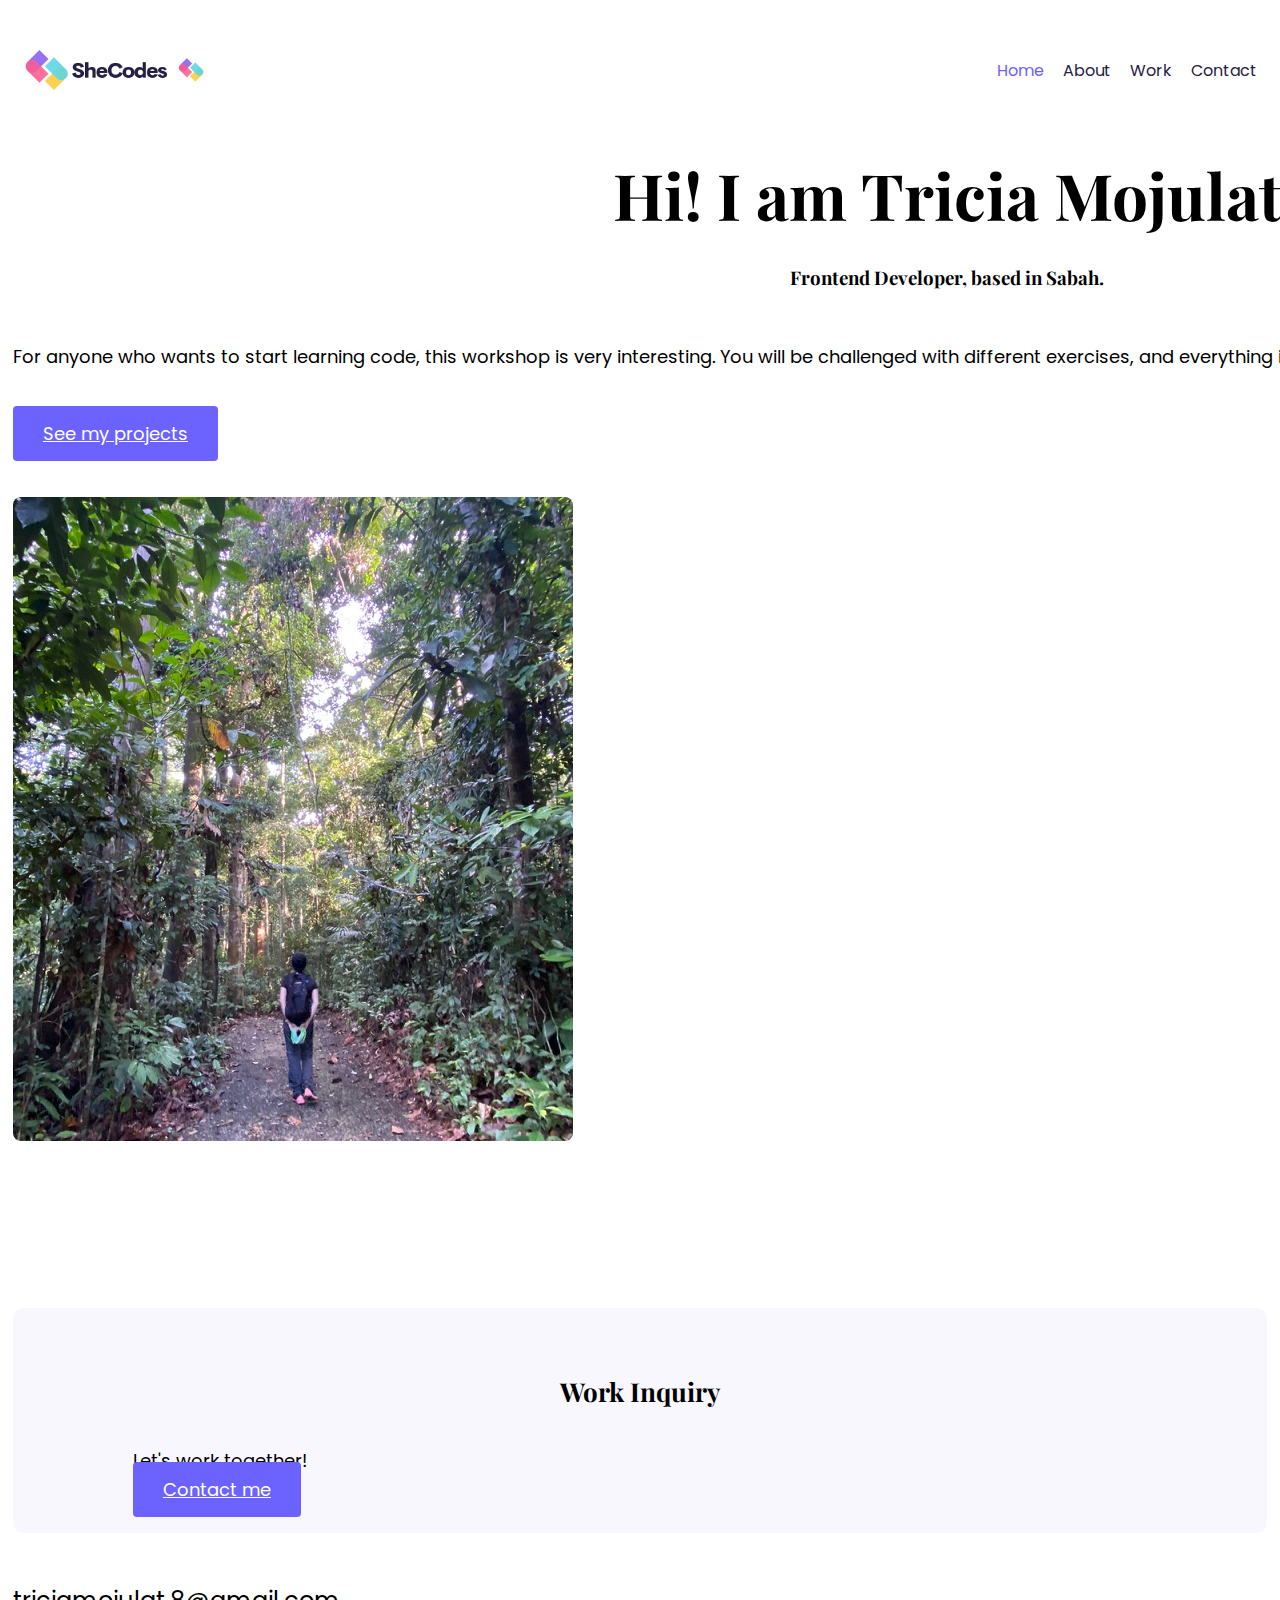
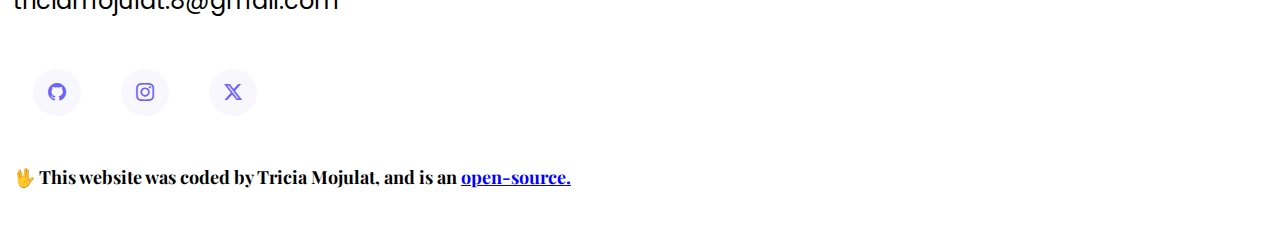
<file: about.html>
<!DOCTYPE html>
<html lang="en">
  <head>
    <meta charset="UTF-8" />
    <meta http-equiv="X-UA-Compatible" content="IE=edge" />
    <meta name="viewport" content="width=device-width, initial-scale=1.0" />
    <meta
      name="description"
      content="Portfolio of Tricia Mojulat, a front-end developer based in Malaysia. Her designs are unique and stands out from others."
    />
    <link
      href="https://cdn.jsdelivr.net/npm/bootstrap@5.3.2/dist/css/bootstrap.min.css"
      rel="stylesheet"
      integrity="sha384-T3c6CoIi6uLrA9TneNEoa7RxnatzjcDSCmG1MXxSR1GAsXEV/Dwwykc2MPK8M2HN"
      crossorigin="anonymous"
    />
    <link rel="preconnect" href="https://fonts.googleapis.com" />
    <link rel="preconnect" href="https://fonts.gstatic.com" crossorigin />
    <link
      href="https://fonts.googleapis.com/css2?family=Croissant+One&family=Dancing+Script&family=Kablammo&family=Montserrat:ital,wght@1,200&family=Nanum+Myeongjo:wght@700&family=Playfair+Display&family=Poppins:wght@300;400&family=Roboto+Mono:wght@300&display=swap"
      rel="stylesheet"
    />
    <link
      rel="stylesheet"
      href="https://cdn.jsdelivr.net/npm/bootstrap-icons@1.11.1/font/bootstrap-icons.css"
    />
    <script
      src="https://cdn.jsdelivr.net/npm/bootstrap@5.3.2/dist/js/bootstrap.bundle.min.js"
      integrity="sha384-C6RzsynM9kWDrMNeT87bh95OGNyZPhcTNXj1NW7RuBCsyN/o0jlpcV8Qyq46cDfL"
      crossorigin="anonymous"
    ></script>

    <link rel="stylesheet" href="crs/styles.css" />
    <title>About - Tricia Mojulat</title>
  </head>
  <body>
    <div class="container">
      <nav class="d-flex justify-content-between">
        <a href="#">
          <img
            src="images/shecodeslogo.png"
            class="logo d-none d-md-block"
            alt="logo"
          />
          <img
            src="images/shecodes-logo-small.jpeg"
            class="logo d-none d-md-none"
            alt="logo"
          />
        </a>
        <ul>
          <li class="active">
            <a href="/index.html">Home</a>
          </li>
          <li>
            <a href="/about.html">About</a>
          </li>
          <li>
            <a href="/work.html">Work</a>
          </li>
          <li>
            <a href="/contact.html">Contact</a>
          </li>
        </ul>
      </nav>
    </div>
    <div class="about-section container">
      <div class="row">
        <div class="col-lg-6">
          <div class="about-section-container">
            <h1 class="mb-4">Hi! I am Tricia Mojulat</h1>
            <h3 class="mb-4">Frontend Developer, based in Sabah.</h3>
            <p class="mb-5">
              For anyone who wants to start learning code, this workshop is very
              interesting. You will be challenged with different exercises, and
              everything is well explained, homework and deadlines are good for
              keep focus
            </p>
            <a href="/contact.html" class="btn btn-branding">See my projects</a>
          </div>
        </div>
        <div class="col-lg-6">
          <img src="images/ResponsiveW5Ls.png" alt class="img-fluid" />
        </div>
      </div>
      <footer>
        <div class="contact-box justify-content-between mb-5 d-none d-md-flex">
          <div>
            <h4>Work Inquiry</h4>
            <p class="text-muted">Let's work together!</p>
          </div>
          <div>
            <a href="/contact.html" class="btn btn-branding">Contact me</a>
          </div>
        </div>
        <div class="d-flex justify-content-center mb-5">
          <a href="mailto:triciamojulat.8@gmail.com" class="email-link"
            >triciamojulat.8@gmail.com</a
          >
        </div>
        <div class="social-links d-flex justify-content-center mb-5">
          <a href="https://www.github.com/triciamojulat" target="blank">
            <i class="bi bi-github"></i>
          </a>
          <a href="https://www.instagram.com/triciamojulat" target="blank">
            <i class="bi bi-instagram"></i>
          </a>
          <a href="https://www.twitter.com/triciamojulat" target="blank">
            <i class="bi bi-twitter-x"></i>
          </a>
        </div>
        <p class="text-center mt-5">
          🖖 This website was coded by Tricia Mojulat, and is an
          <a href="https://github.com/tmojulat/Responsive-W7-SEO" target="_blank"
            >open-source.</a
          >
        </p>
      </footer>
    </div>
  </body>
</html>
</file>
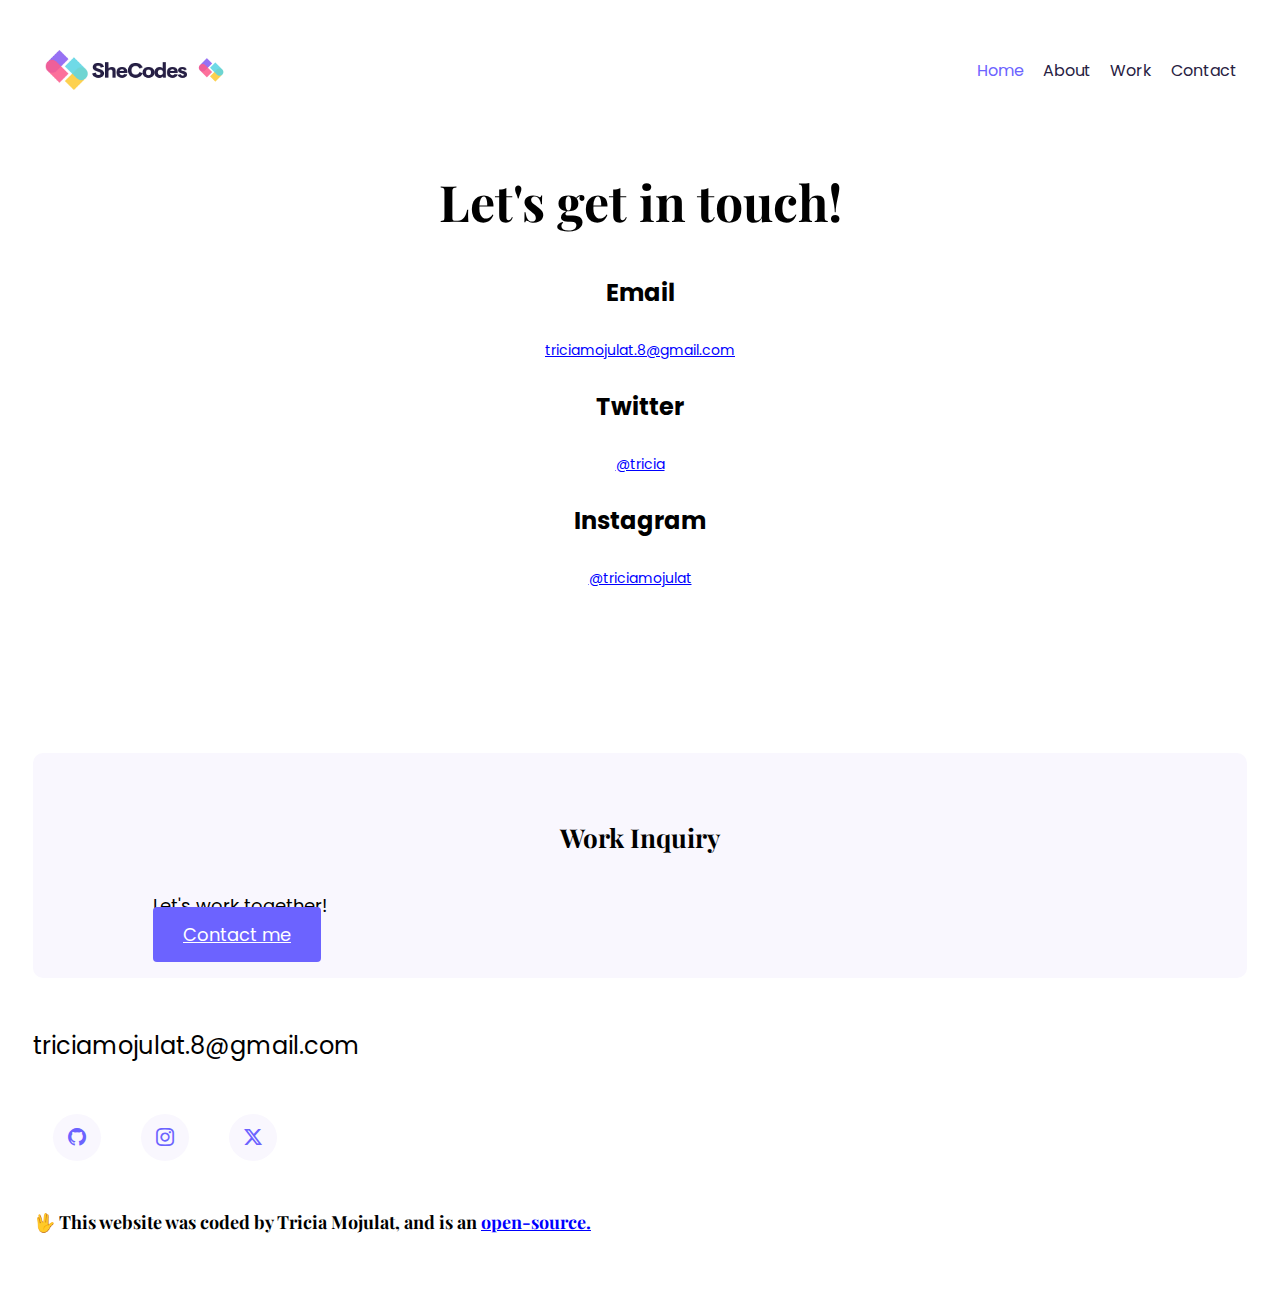
<file: contact.html>
<!DOCTYPE html>
<html lang="en">
  <head>
    <meta charset="UTF-8" />
    <meta http-equiv="X-UA-Compatible" content="IE=edge" />
    <meta name="viewport" content="width=device-width, initial-scale=1.0" />
    <meta name="description" content="Tricia is a front-end developer based in Malaysia. Her designs are unique and stands out from others. Contact her for ideas and work"/>
    <link
      href="https://cdn.jsdelivr.net/npm/bootstrap@5.3.2/dist/css/bootstrap.min.css"
      rel="stylesheet"
      integrity="sha384-T3c6CoIi6uLrA9TneNEoa7RxnatzjcDSCmG1MXxSR1GAsXEV/Dwwykc2MPK8M2HN"
      crossorigin="anonymous"
    />
    <link rel="preconnect" href="https://fonts.googleapis.com" />
    <link rel="preconnect" href="https://fonts.gstatic.com" crossorigin />
    <link
      href="https://fonts.googleapis.com/css2?family=Croissant+One&family=Dancing+Script&family=Kablammo&family=Montserrat:ital,wght@1,200&family=Nanum+Myeongjo:wght@700&family=Playfair+Display&family=Poppins:wght@300;400&family=Roboto+Mono:wght@300&display=swap"
      rel="stylesheet"
    />
    <link
      href="https://fonts.googleapis.com/css2?family=Playfair+Display:wght@700&family=Poppins:wght@500;700&display=swap"
      rel="stylesheet"
    />
    <link rel="stylesheet" href="https://cdn.jsdelivr.net/npm/bootstrap-icons@1.11.1/font/bootstrap-icons.css">
    <script
      src="https://cdn.jsdelivr.net/npm/bootstrap@5.3.2/dist/js/bootstrap.bundle.min.js"
      integrity="sha384-C6RzsynM9kWDrMNeT87bh95OGNyZPhcTNXj1NW7RuBCsyN/o0jlpcV8Qyq46cDfL"
      crossorigin="anonymous"
    ></script>

    <link rel="stylesheet" href="crs/styles.css" />
    <title>Contact me - Tricia Mojulat</title>
  </head>
  <body>
    <div class="content-container container">
        <nav class="d-flex justify-content-between">
        <a href="/">
          <img
            src="images/shecodeslogo.png"
            class="logo d-none d-md-block"
            alt="logo"
          />
          <img
            src="images/shecodes-logo-small.jpeg"
            class="logo d-none d-md-none"
            alt="logo"
          />
        </a>
        <ul>
          <li class="active">
            <a href="/">Home</a>
          </li>
          <li>
            <a href="/about.html">About</a>
          </li>
          <li>
            <a href="/work.html">Work</a>
          </li>
          <li>
            <a href="/contact.html">Contact</a>
          </li>
        </ul>
      </nav>
      <div class="content">
        <h1 class="mb-5">Let's get in touch!</h1>
        <h3>Email</h3>
        <p>
          <a href="mailto:triciamojulat.8@gmail.com"
            >triciamojulat.8@gmail.com</a
          >
        </p>
        <h3>Twitter</h3>
        <p>
          <a href="mailto:triciamojulat.8@gmail.com">@tricia</a>
        </p>
        <h3>Instagram</h3>
        <p>
          <a href="mailto:triciamojulat.8@gmail.com">@triciamojulat</a>
        </p>
      </div>
      <footer>
          <div class="contact-box justify-content-between mb-5 d-none d-md-flex">
            <div>
          <h4>
            Work Inquiry
          </h4>
          <p class="text-muted">
            Let's work together!
          </p>
        </div>
        <div>
          <a href="/contact.html" class="btn btn-branding">Contact me</a>
          </div>
        </div>
          <div class="d-flex justify-content-center mb-5">
          <a href="mailto:triciamojulat.8@gmail.com" class="email-link">triciamojulat.8@gmail.com</a>
         </div>
          <div class="social-links d-flex justify-content-center mb-5">
         <a href="https://www.github.com/triciamojulat" target="blank">
            <i class="bi bi-github"></i>
          </a>  
          <a href="https://www.instagram.com/triciamojulat" target="blank">
            <i class="bi bi-instagram"></i>
          </a>  
          <a href="https://www.twitter.com/triciamojulat" target="blank">
          <i class="bi bi-twitter-x"></i>
        </a>     
          </div>
          <p class="text-center mt-5">🖖 This website was coded by Tricia Mojulat, and is an
            <a href="https://github.com/tmojulat/Responsive-W7-SEO" target="_blank">open-source.</a> 
          </p>
        </footer>   
    </div>
  </body>
</html>
</file>
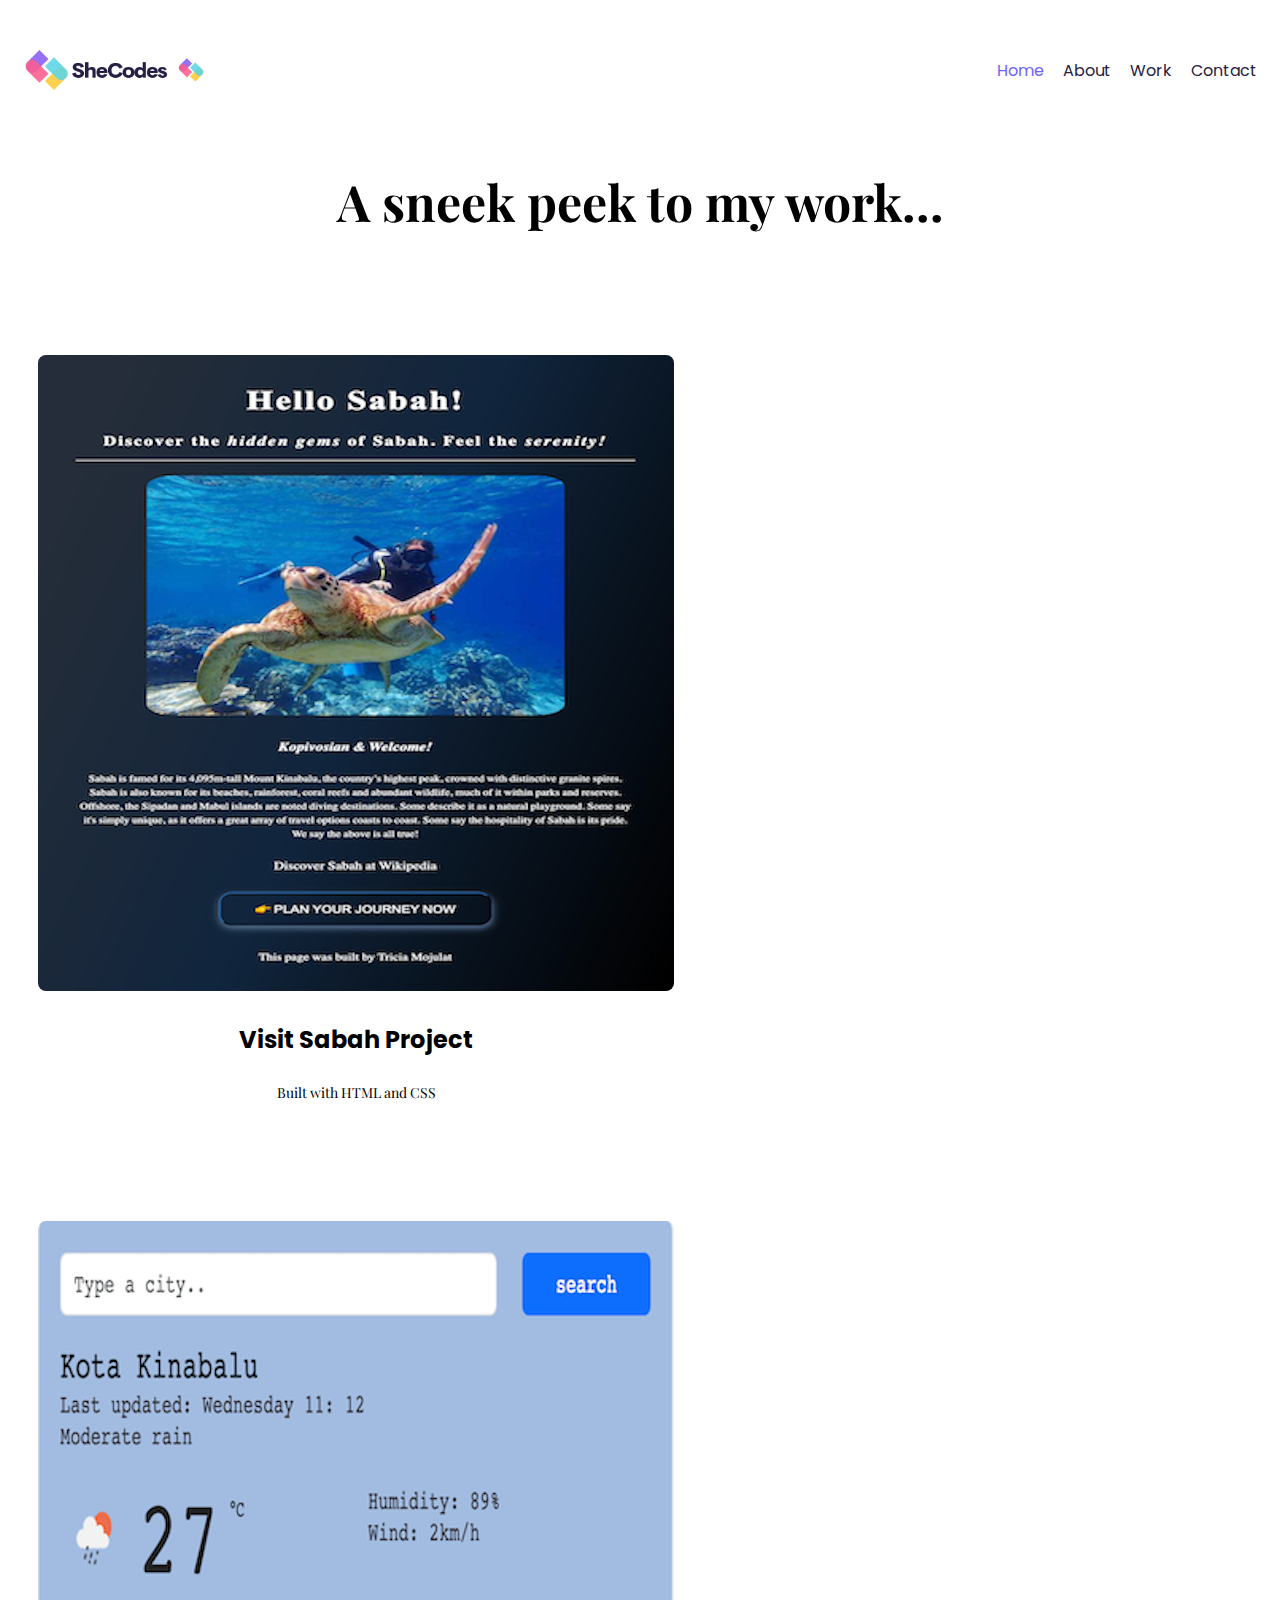
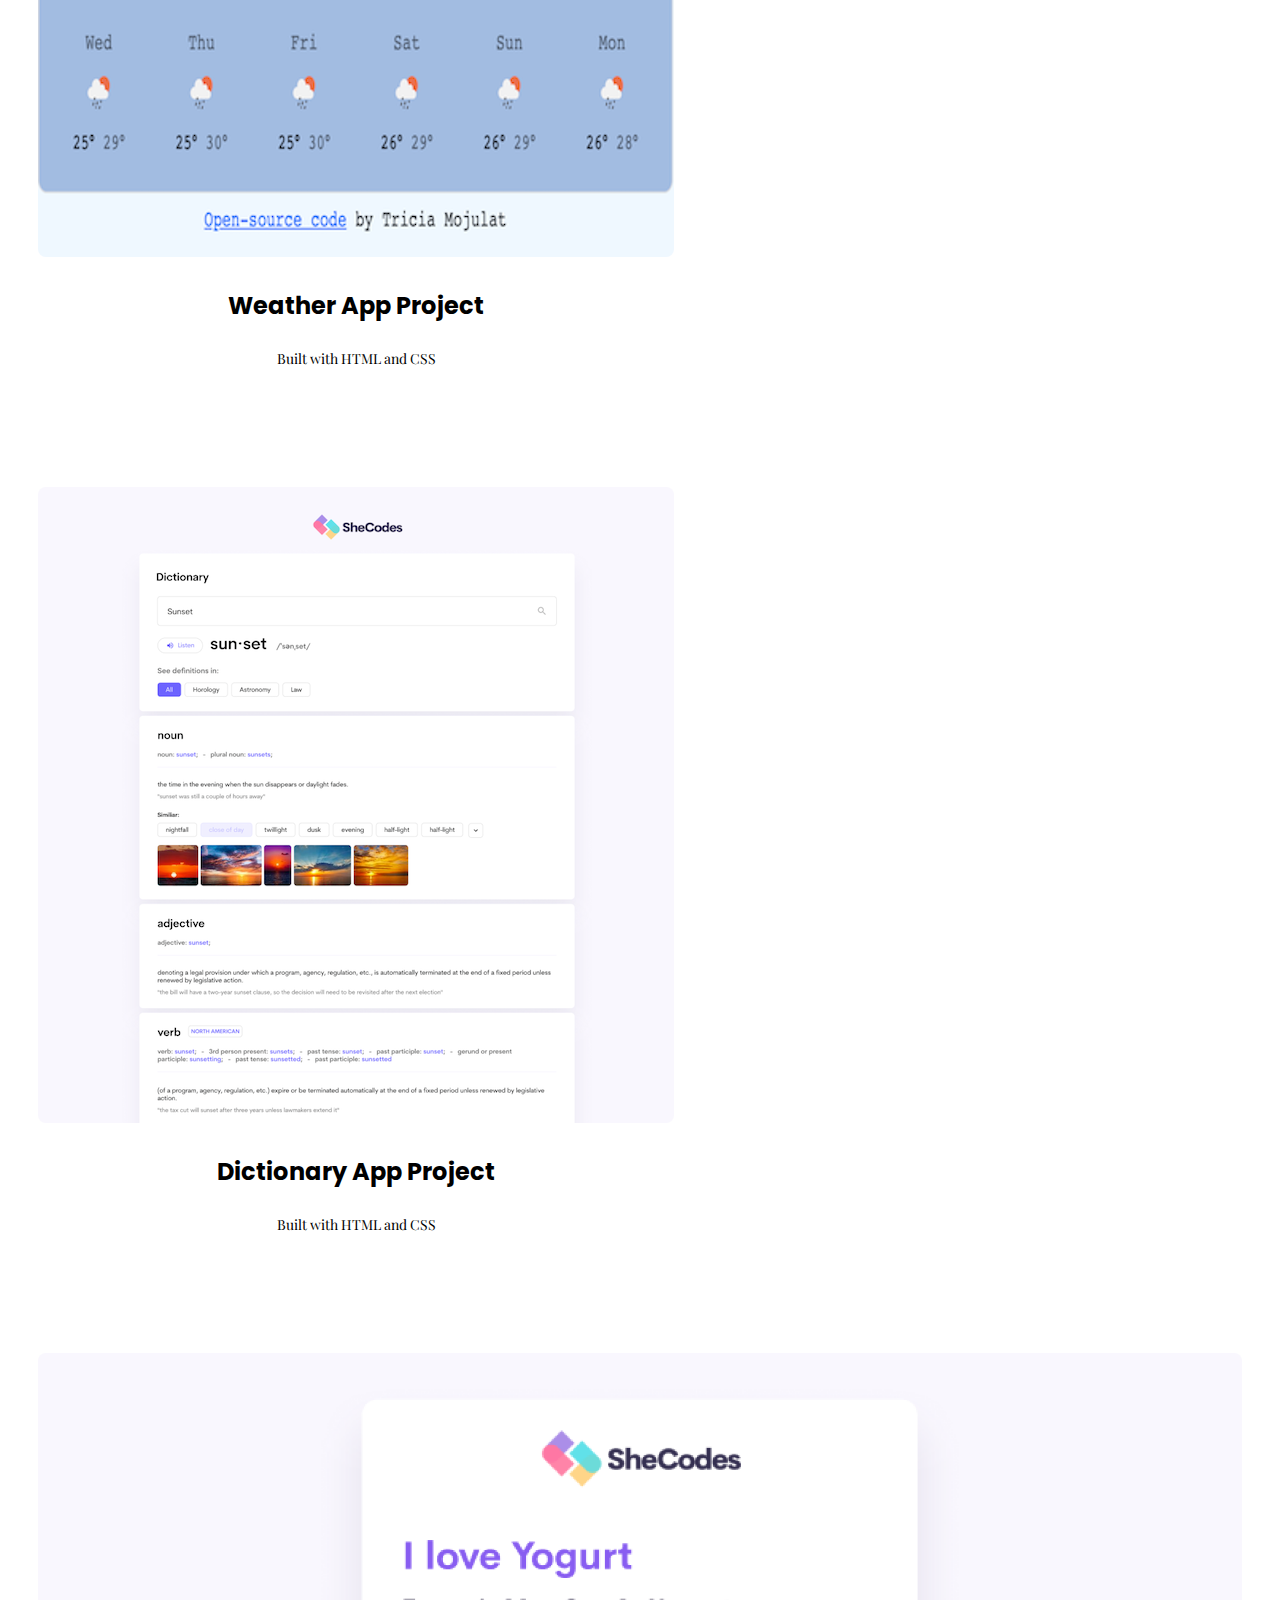
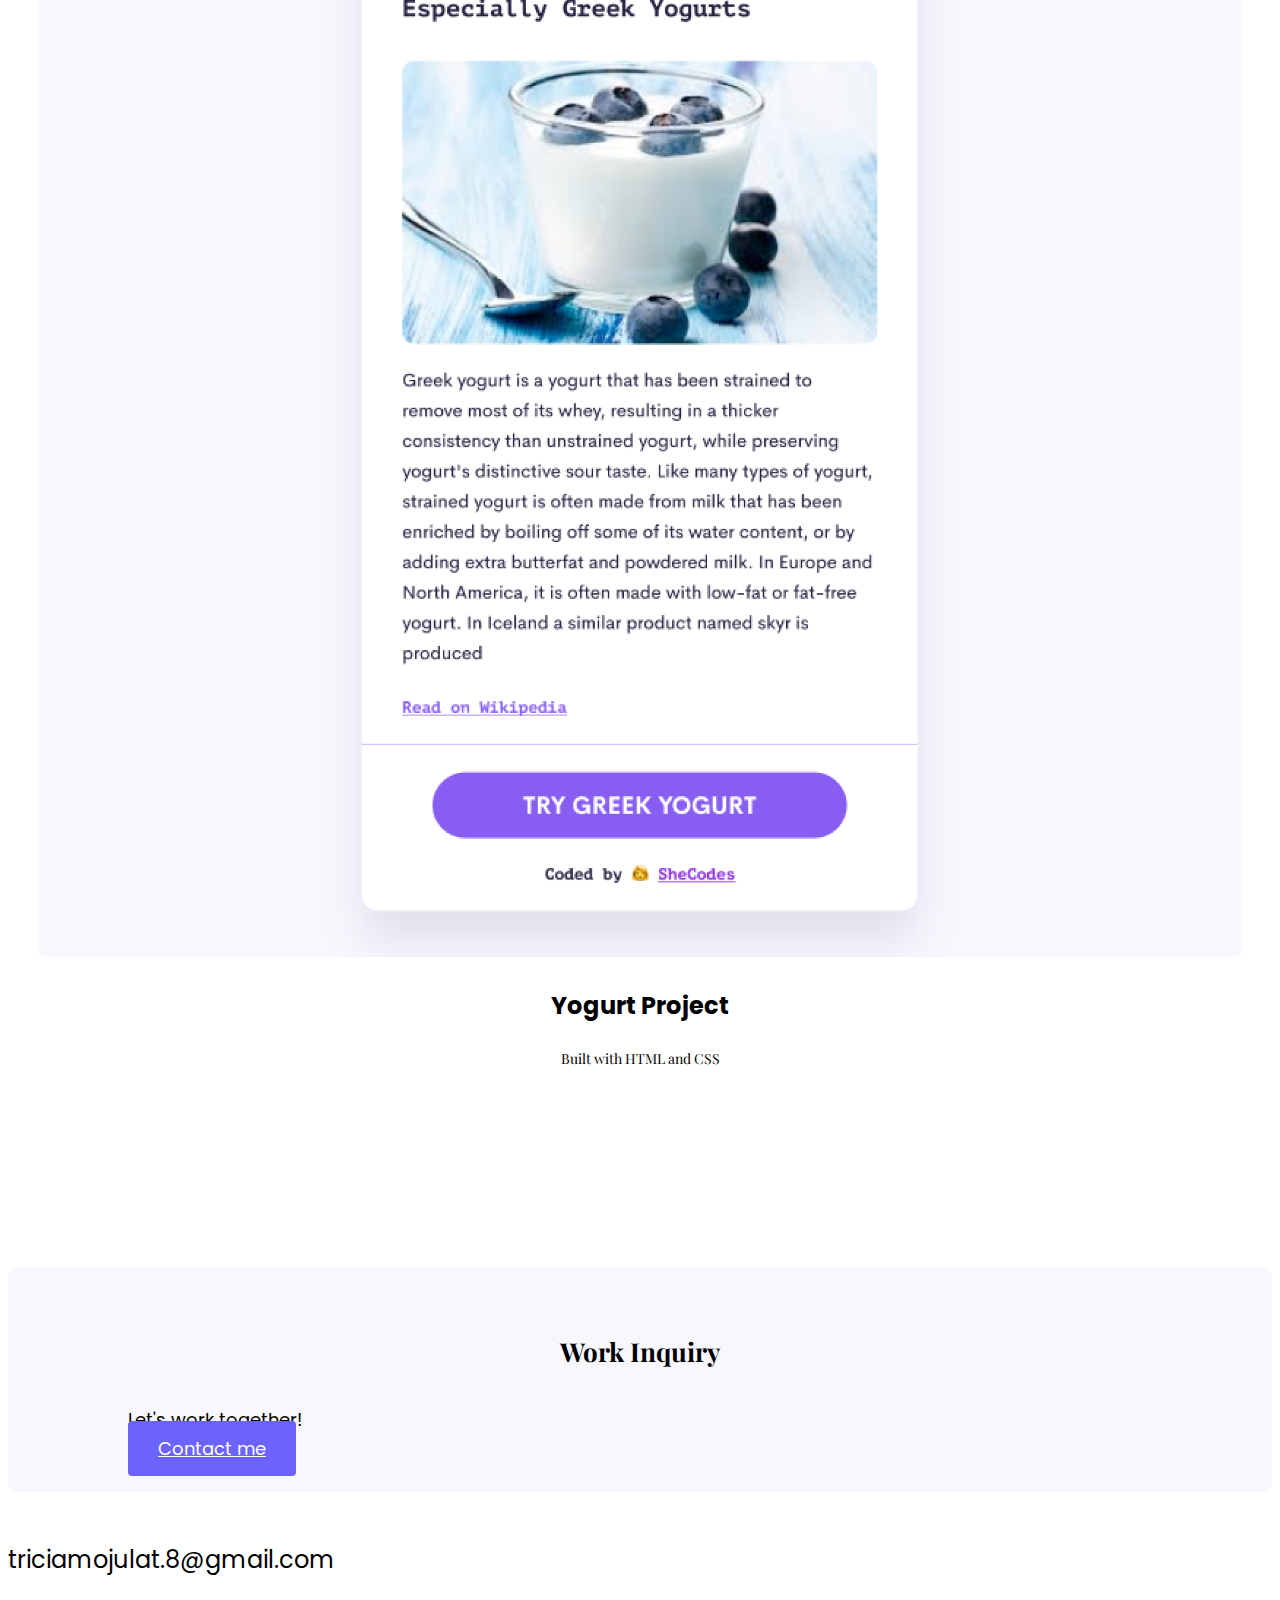
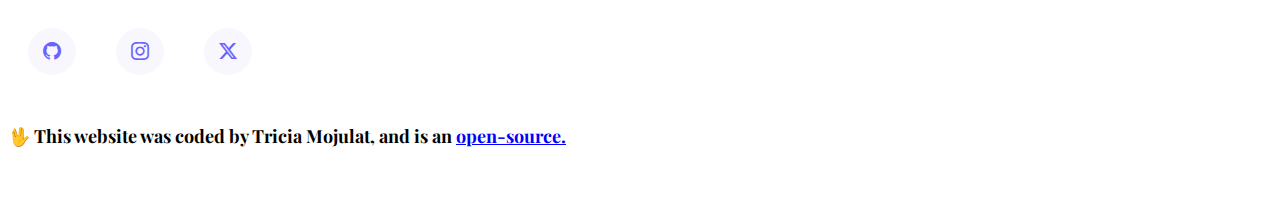
<file: work.html>
<!DOCTYPE html>
<html lang="en">
  <head>
    <meta charset="UTF-8" />
    <meta http-equiv="X-UA-Compatible" content="IE=edge" />
    <meta name="viewport" content="width=device-width, initial-scale=1.0" />
    <meta name="description" content="Tricia is a front-end developer based in Malaysia. Check out her unique designs that stands out from others."/>
    <link
      href="https://cdn.jsdelivr.net/npm/bootstrap@5.3.2/dist/css/bootstrap.min.css"
      rel="stylesheet"
      integrity="sha384-T3c6CoIi6uLrA9TneNEoa7RxnatzjcDSCmG1MXxSR1GAsXEV/Dwwykc2MPK8M2HN"
      crossorigin="anonymous"
    />
    <link rel="preconnect" href="https://fonts.googleapis.com" />
    <link rel="preconnect" href="https://fonts.gstatic.com" crossorigin />
    <link
      href="https://fonts.googleapis.com/css2?family=Croissant+One&family=Dancing+Script&family=Kablammo&family=Montserrat:ital,wght@1,200&family=Nanum+Myeongjo:wght@700&family=Playfair+Display&family=Poppins:wght@300;400&family=Roboto+Mono:wght@300&display=swap"
      rel="stylesheet"
    />
    <link
      href="https://fonts.googleapis.com/css2?family=Playfair+Display:wght@700&family=Poppins:wght@500;700&display=swap"
      rel="stylesheet"
    />
     <link rel="stylesheet" href="https://cdn.jsdelivr.net/npm/bootstrap-icons@1.11.1/font/bootstrap-icons.css">
    <script
      src="https://cdn.jsdelivr.net/npm/bootstrap@5.3.2/dist/js/bootstrap.bundle.min.js"
      integrity="sha384-C6RzsynM9kWDrMNeT87bh95OGNyZPhcTNXj1NW7RuBCsyN/o0jlpcV8Qyq46cDfL"
      crossorigin="anonymous"
    ></script>

    <link rel="stylesheet" href="crs/styles.css" />
    <title>Work page - Tricia Mojulat</title>
  </head>
  <body>   
    <div class="container">     
        <nav class="d-flex justify-content-between">
        <a href="/">
          <img
            src="images/shecodeslogo.png"
            class="logo d-none d-md-block"
            alt="logo"
          />
          <img
            src="images/shecodes-logo-small.jpeg"
            class="logo d-none d-md-none"
            alt="logo"
          />
        </a>
        <ul>
          <li class="active">
            <a href="/">Home</a>
          </li>
          <li>
            <a href="/about.html">About</a>
          </li>
          <li>
            <a href="/work.html">Work</a>
          </li>
          <li>
            <a href="/contact.html">Contact</a>
          </li>
        </ul>
      </nav>
    </div> 
      <div class="content">
        <h1 class="mb-5">A sneek peek to my work...</h1>
        <div class="row">
        <div class="col-md-6 mb-4">
          <img src="images/HelloSabah1.png" class="img-fluid mb-3 rounded"/>
         <h3 class="text-center m-0">Visit Sabah Project</h3>
         <p class="text-center text-muted">Built with HTML and CSS</p>
        </div>
         <div class="col-md-6 mb-4">
          <img src="images/MyWeatherApp1.png" class="img-fluid mb-3 rounded"/>
         <h3 class="text-center m-0">Weather App Project</h3>
         <p class="text-center text-muted">Built with HTML and CSS</p>
        </div>
        <div class="col-md-6 mb-4">
          <img src="images/dictionary1.png" class="img-fluid mb-3 rounded"/>
         <h3 class="text-center m-0">Dictionary App Project</h3>
         <p class="text-center text-muted">Built with HTML and CSS</p>
        </div>
        <div class="col-md-6 mb-4">
          <img src="images/yogurt.png" class="img-fluid mb-3 rounded"/>
         <h3 class="text-center m-0">Yogurt Project</h3>
         <p class="text-center text-muted">Built with HTML and CSS</p>
        </div>
      </div>
    </div>
    <footer>
          <div class="contact-box justify-content-between mb-5 d-none d-md-flex">
            <div>
          <h4>
            Work Inquiry
          </h4>
          <p class="text-muted">
            Let's work together!
          </p>
        </div>
        <div>
          <a href="/contact.html" class="btn btn-branding">Contact me</a>
          </div>
        </div>
          <div class="d-flex justify-content-center mb-5">
          <a href="mailto:triciamojulat.8@gmail.com" class="email-link">triciamojulat.8@gmail.com</a>
         </div>
          <div class="social-links d-flex justify-content-center mb-5">
         <a href="https://www.github.com/triciamojulat" target="blank">
            <i class="bi bi-github"></i>
          </a>  
          <a href="https://www.instagram.com/triciamojulat" target="blank">
            <i class="bi bi-instagram"></i>
          </a>  
          <a href="https://www.twitter.com/triciamojulat" target="blank">
          <i class="bi bi-twitter-x"></i>
        </a>     
          </div>
          <p class="text-center mt-5">🖖 This website was coded by Tricia Mojulat, and is an
            <a href="https://github.com/tmojulat/Responsive-W7-SEO" target="_blank">open-source.</a> 
          </p>
        </footer>   
    </div>
  </body>
</html>
</file>
<file: crs/styles.css>
:root {
  --branding-color: #6c63ff;
  --secondary-color: #f9f7fe;
  --heading-font-family: "Playfair Display", serif;
  --default-font-family: "Poppins", sans-serif;
}

body {
  font-family: var(--default-font-family);
margin-top: 30px;
    line-height: 1.5;

}

h1,
h2,
h3,
h4,
h5,
h6 {
  color: black;
  font-family: var(--heading-font-family);
  font-weight: bold;
  text-align: center;
}

h1 {
  font-size: 96px;
  line-height: 1.5;
}

.content h1 {
font-size: 50px;
line-height: 50px;
margin-top: 60px;
}

h2 {
  font-size: 64px;
}

h4 {
    font-size: 26px;
}

p {
  font-weight: normal;
  font-size: 16px;
  line-height: 30px;
}

.hero {
  background: var(--secondary-color);
  text-align: center;
  padding: 160px 20px;
}

.hero p {
  font-size: 36px;
  font-weight: bold;
  margin: 0;
  color: #272142;
}

.hero h2 {
  font-family: var(--heading-font-family);
  font-weight: normal;
  line-height: 1.5;
  font-size: 24px;
}

.container {
    margin: 10px 5px;
}

.content-container {
  padding: 0 20px;
}

.content h2 {
  font-size: 18px;
  font-family: var(--default-font-family);
}

.content h3 {
  font-size: 24px;
  line-height: 1.5;

  font-family: var(--default-font-family);
}

.content p {
  font-size: 14px;
}

.content {
  margin: 30px;
}

.btn-branding {
  background: var(--branding-color);
  border-radius: 4px;
  color: white;
  font-size: 18px;
  line-height: 27px;
  padding: 15px 30px;
}

.btn-branding-outline {
  color: var(--branding-color);
  border: 1px solid var(--branding-color);
  border-radius: 4px;
  font-size: 18px;
  line-height: 27px;
  padding: 15px 30px;
}

.project-desciption {
  padding: 120px 60px;
}

.logo {
  max-height: 40px;
}

nav {
  padding: 20px 10px;
}

nav ul {
  padding: 0;
  margin: 0;
}

nav li {
  display: inline;
  list-style: none;
  line-height: 42px;
  margin-left: 15px;
}

nav a {
  text-decoration: none;
  color: #272142;
  transition: all 100ms ease-in-out;
}

nav a:hover,
nav li.active a {
  color: var(--branding-color);
}

@media (max-width: 900px) {
  h1 {
    font-size: 44px;
    line-height: 56px;
  }

  @media (min-width: 1400px) {
    .container {
        max-width: 1320px}
    }
  }

  @media (min-width: 992px) {
    .col-lg-6 {
        flex: 0 0 auto;
    
    }
  }

  @media (max-width: 900px) {
    .about-section {
        text-align: center;
    }
  }

  .text-center {
font-size: 50px;
font-family: var(--heading-font-family);
line-height: 1.5;
  }

  h2 {
    font-size: 44px;
  }

  .hero {
    padding: 80px 20px;
  }

  .content {
    text-align: center;
    padding: 0;
  }

  .project-desciption {
    padding: 0;
    text-align: center;
  }

.about.section {
    padding: 160px 20px;
}

.row {
    display: flex;
    flex-wrap: wrap;
}

.about-section-content {
    margin: 30px;
}

.about-section h1 {
font-size: 64px;
line-height: 80px;
line-height: 1.2;
}

.about-section h2 {
font-size: 18px;
font-family: var(--default-font-family);
font-weight: bolder;
line-height: 1.2;
}

.mb-4 {
    margin-bottom: 1.5rem!important;
    margin-top: 30px;
}

.mb-5 {
    margin-bottom: 3rem!important;
    margin-top: 50px;
}

.mt-5 {
    font-size: 18px;
    font-weight: bold;
}

p {
    font-weight: normal;
    font-size: 18px;
    line-height: 30px;
}

.img-fluid {
    max-width: 100%;
    height: auto;
    border-radius: 8px;
    margin-top: 50px;
}

footer {
  margin: 60px 0;
  display: block;
  padding-top: 50px!important;
}

footer .contact-box {
  background: var(--secondary-color);
  padding: 30px 120px;
  border-radius: 10px;
}

footer .contact-box p {
  margin: 0;
}

footer .email-link {
  text-decoration: none;
  color: black;
  font-size: 24px;
  text-align: center;
}

footer .email-link:hover {
  color: var(--branding-color);
}

footer .social-links a {
  margin: 0 20px;
  color: var(--branding-color);
  background-color: var(--secondary-color);
  padding: 10px 15px;
  font-size: 18px;
  border-radius: 50%;
  transition: all 100ms ease-in-out;
}

footer .social-links a:hover {
  color: white;
  background: var(--branding-color);
}

.bi {
    font-weight: 400;
}

.justify-content-between {
  justify-content: space-between!important;
}
.d-flex {
  display: flex! important;
}

a {
    color: blue;
    text-decoration: underline;
}
</file>
